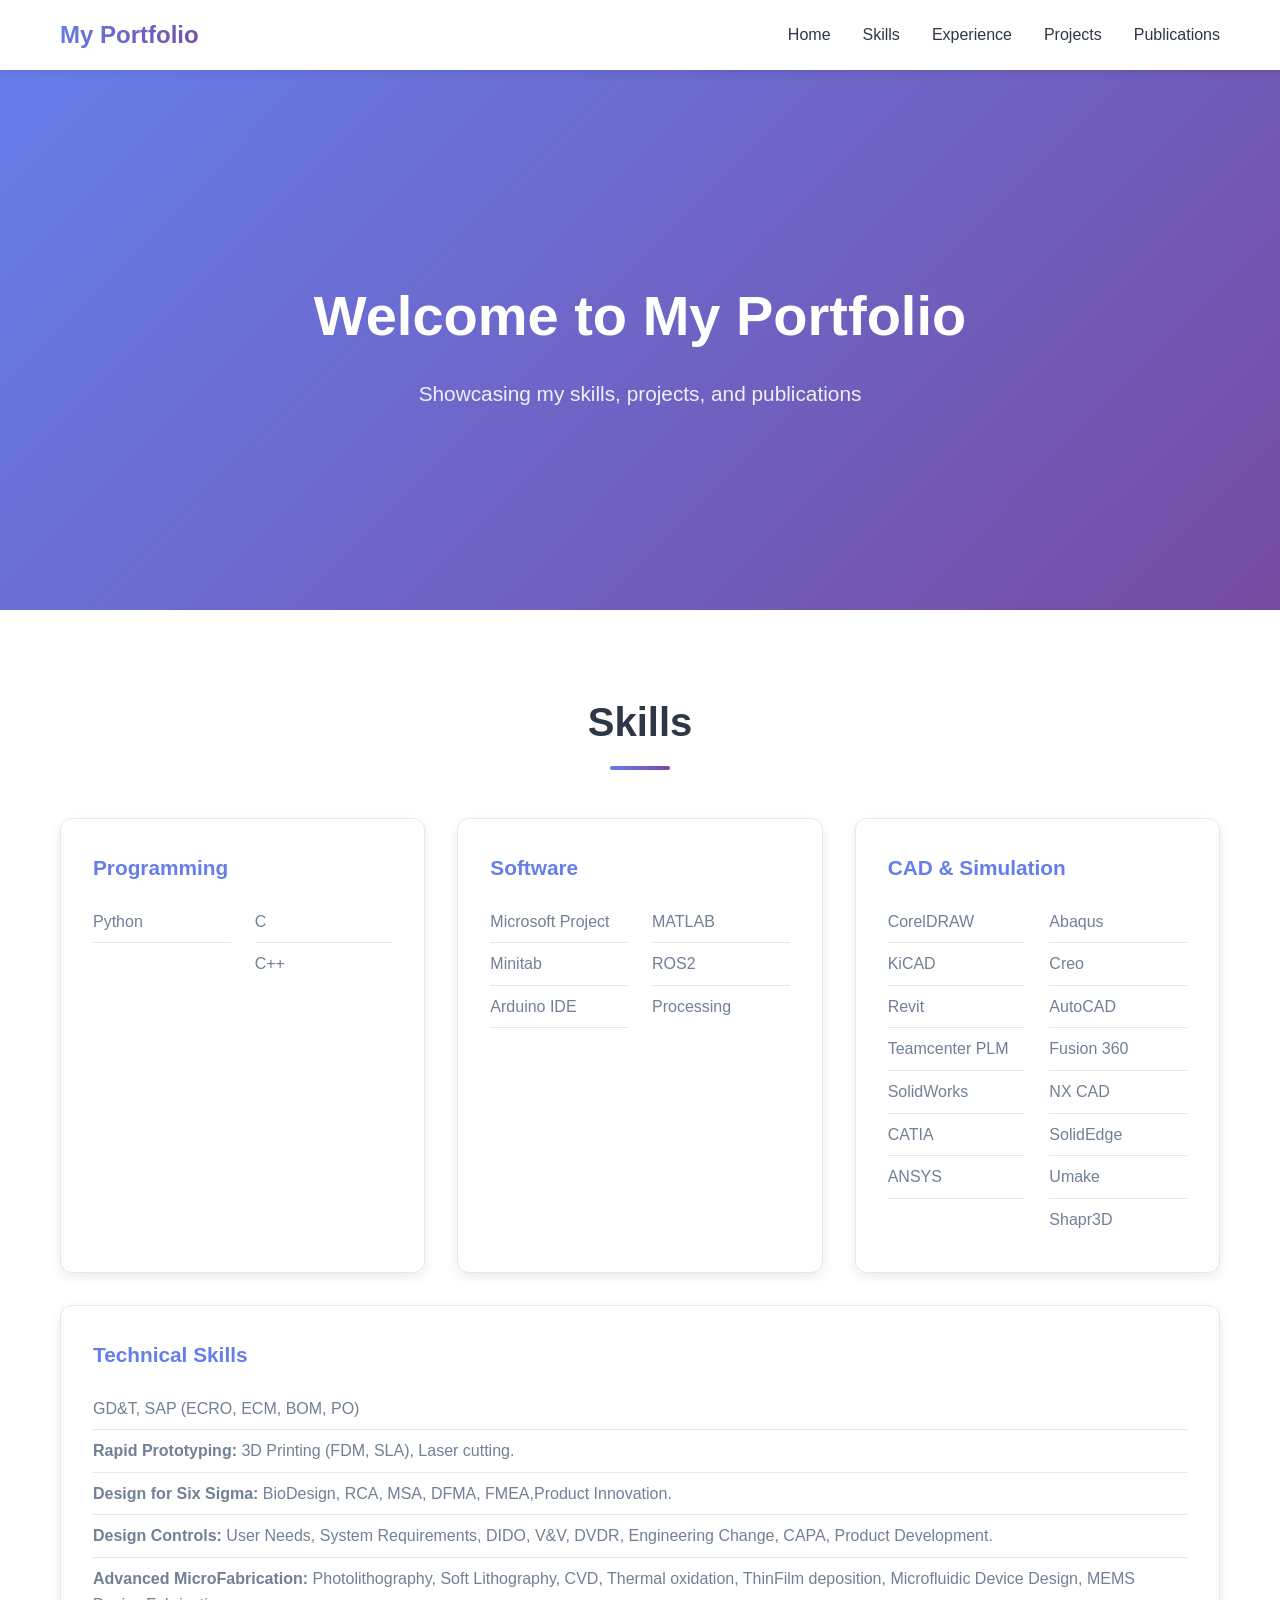
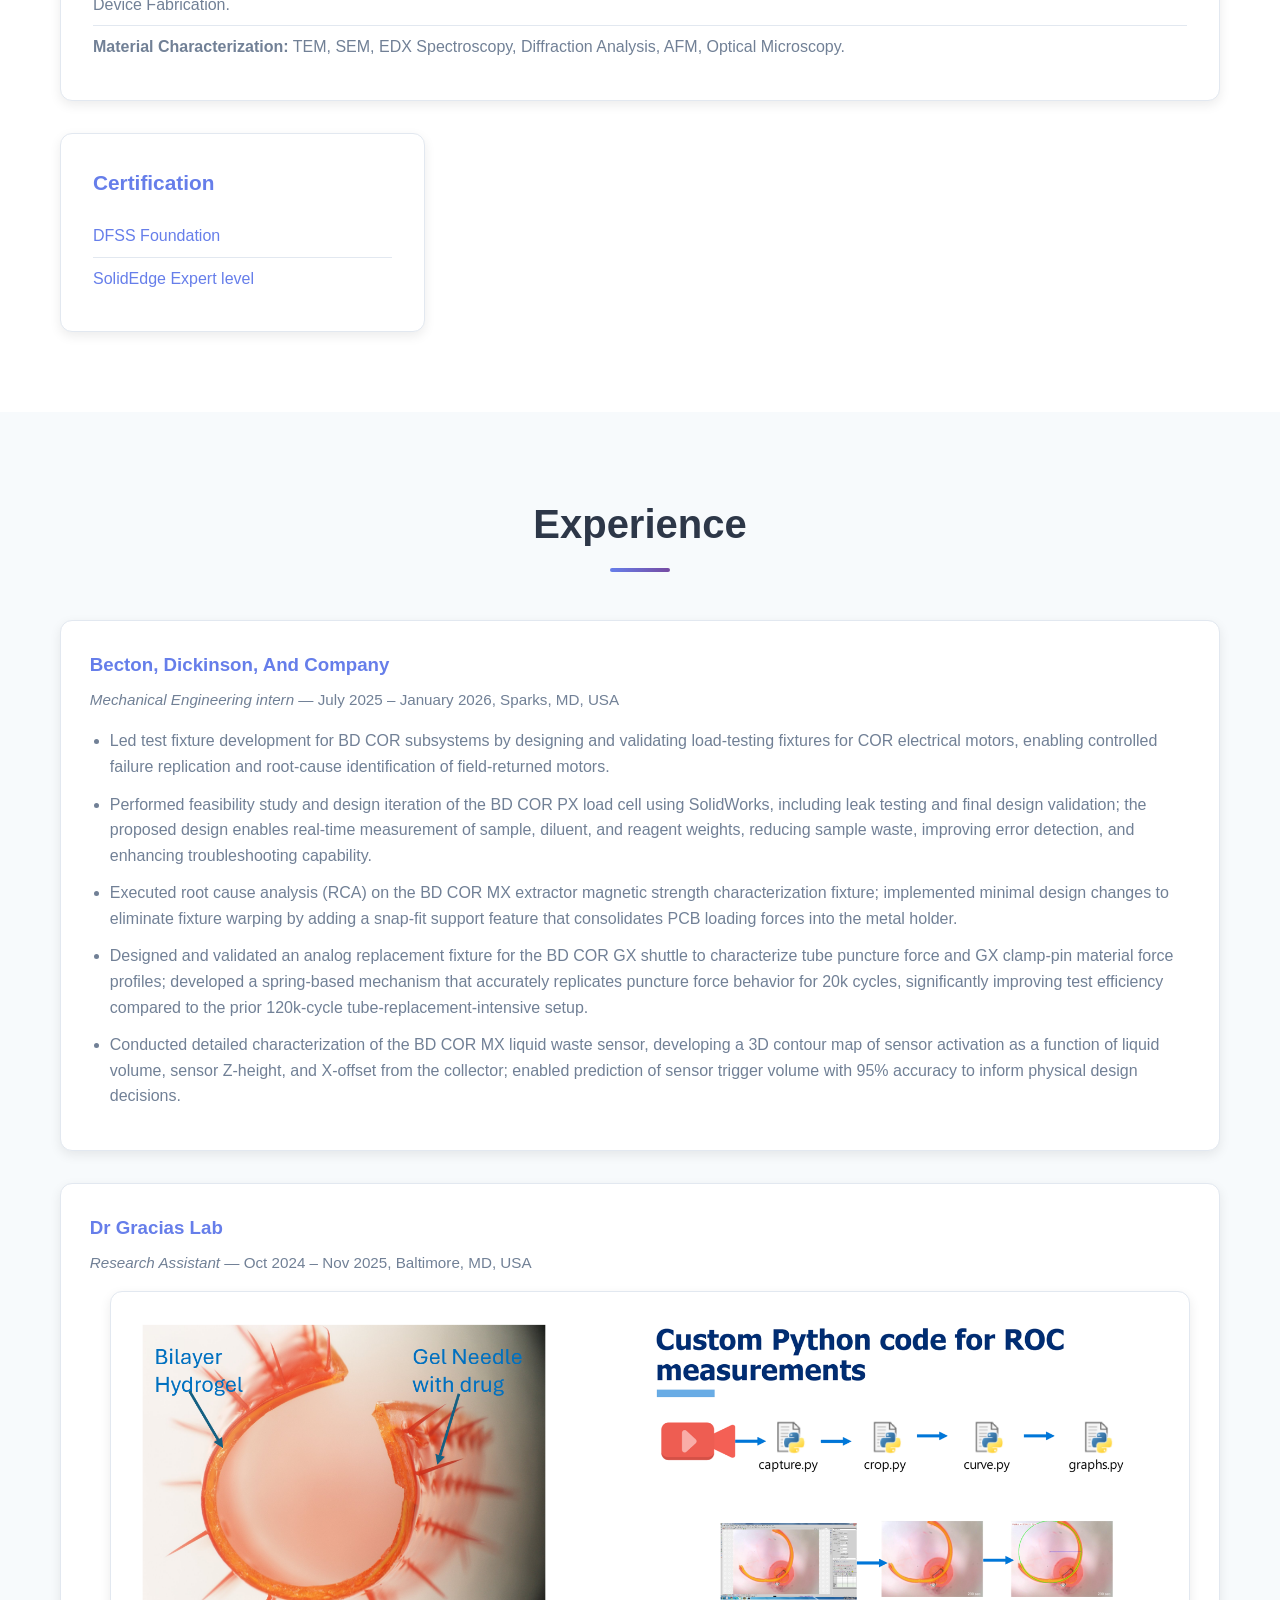
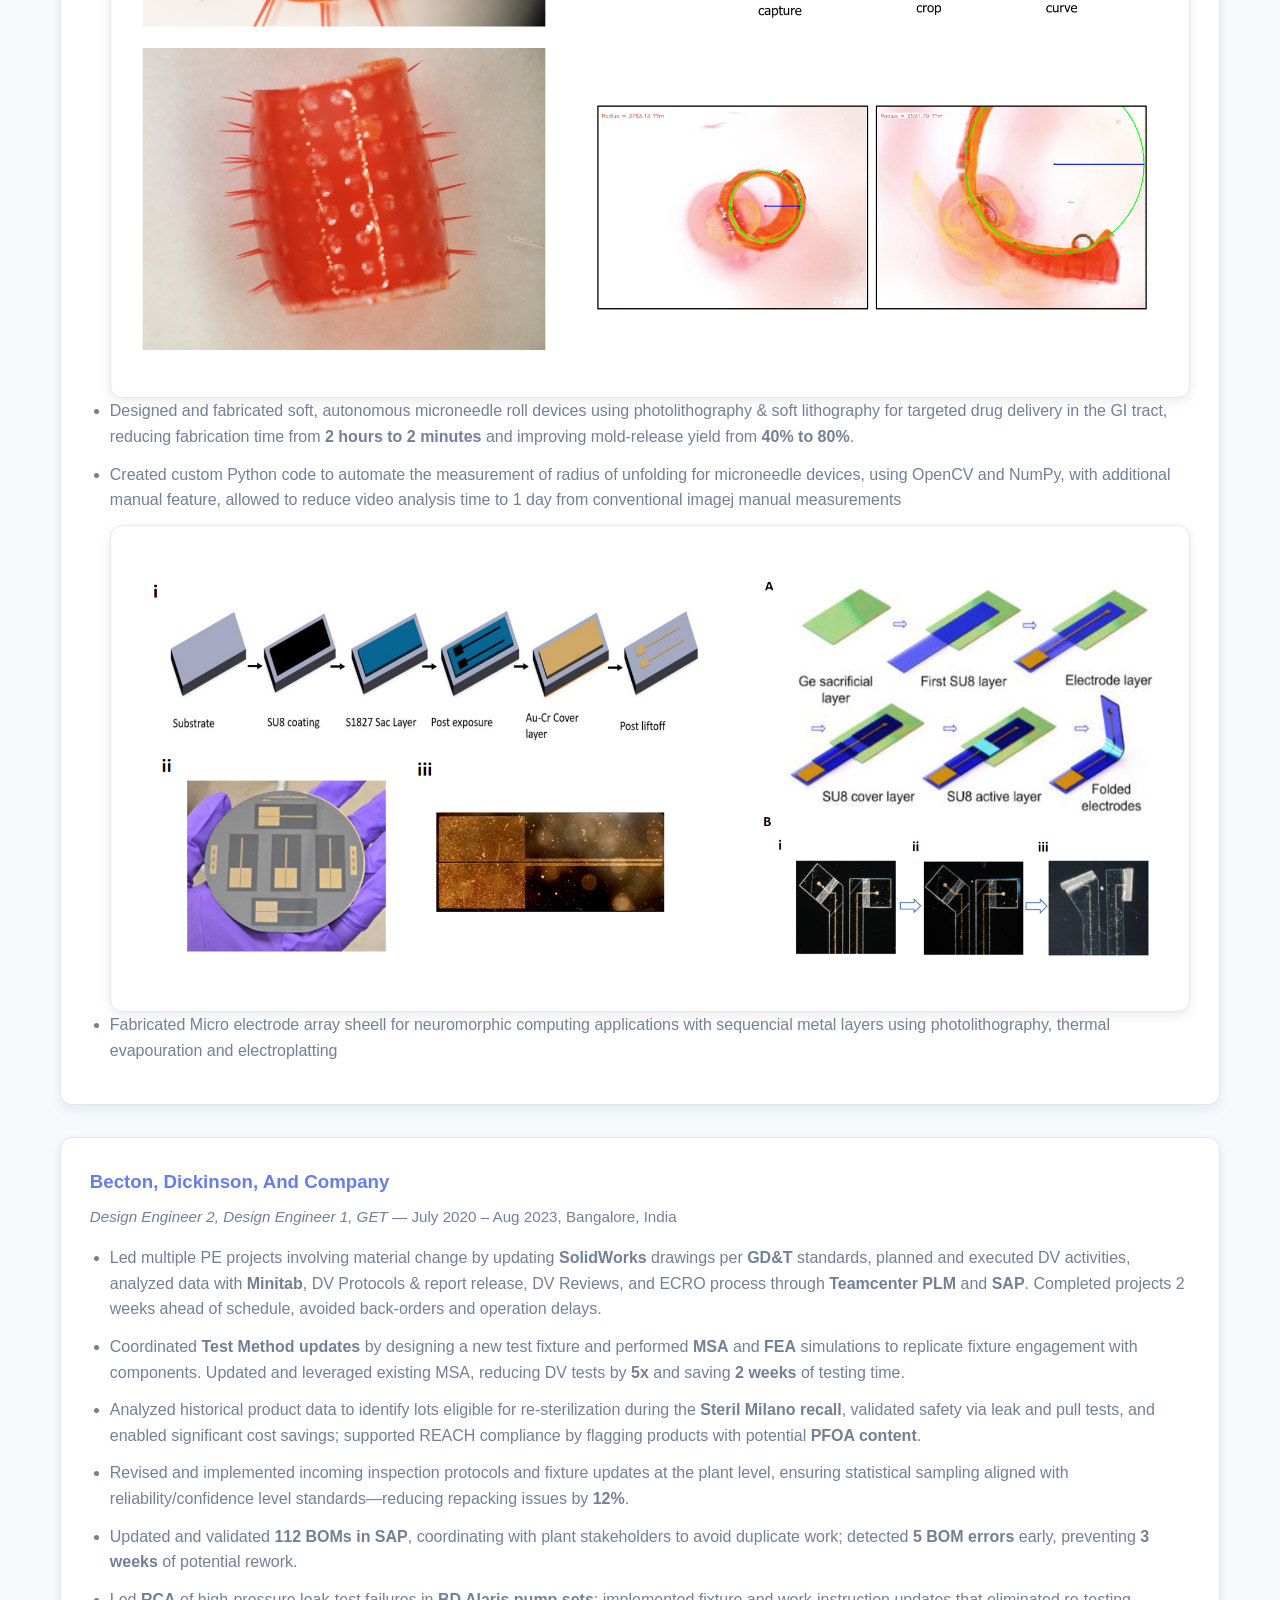
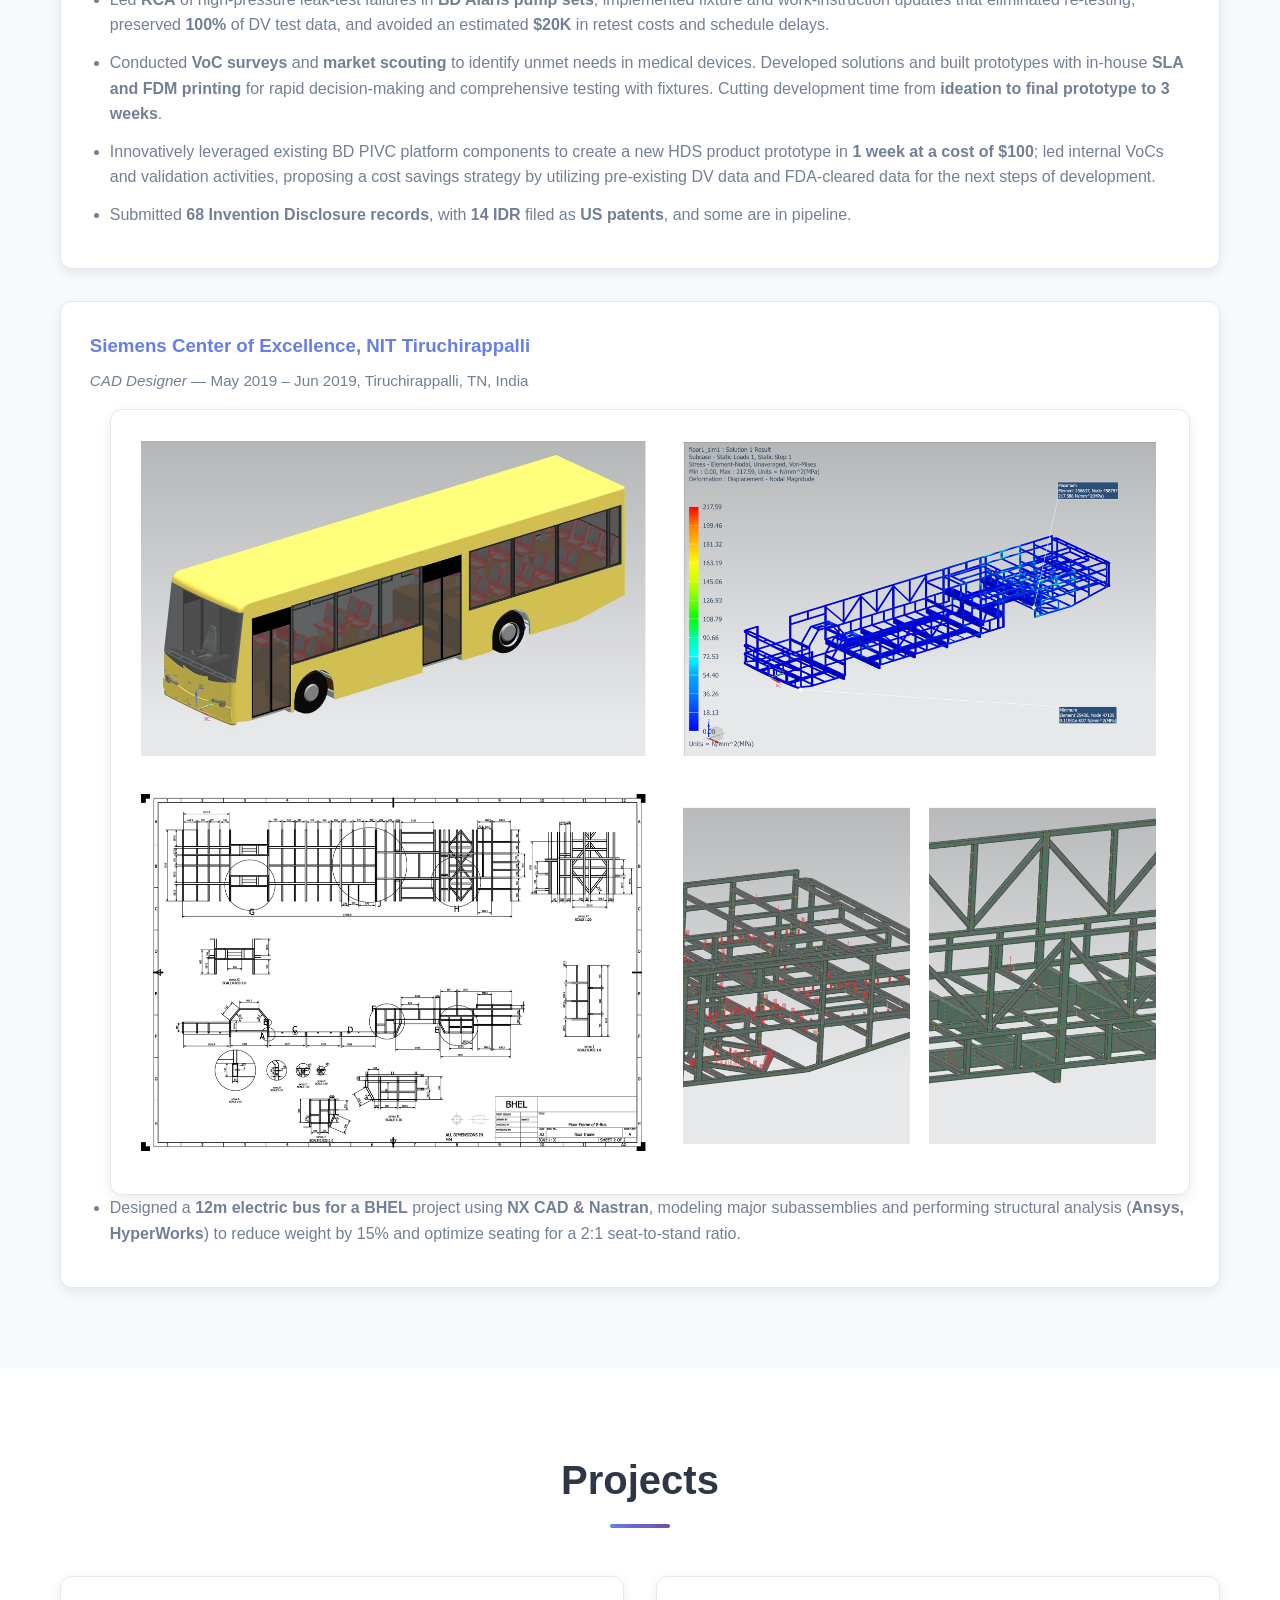
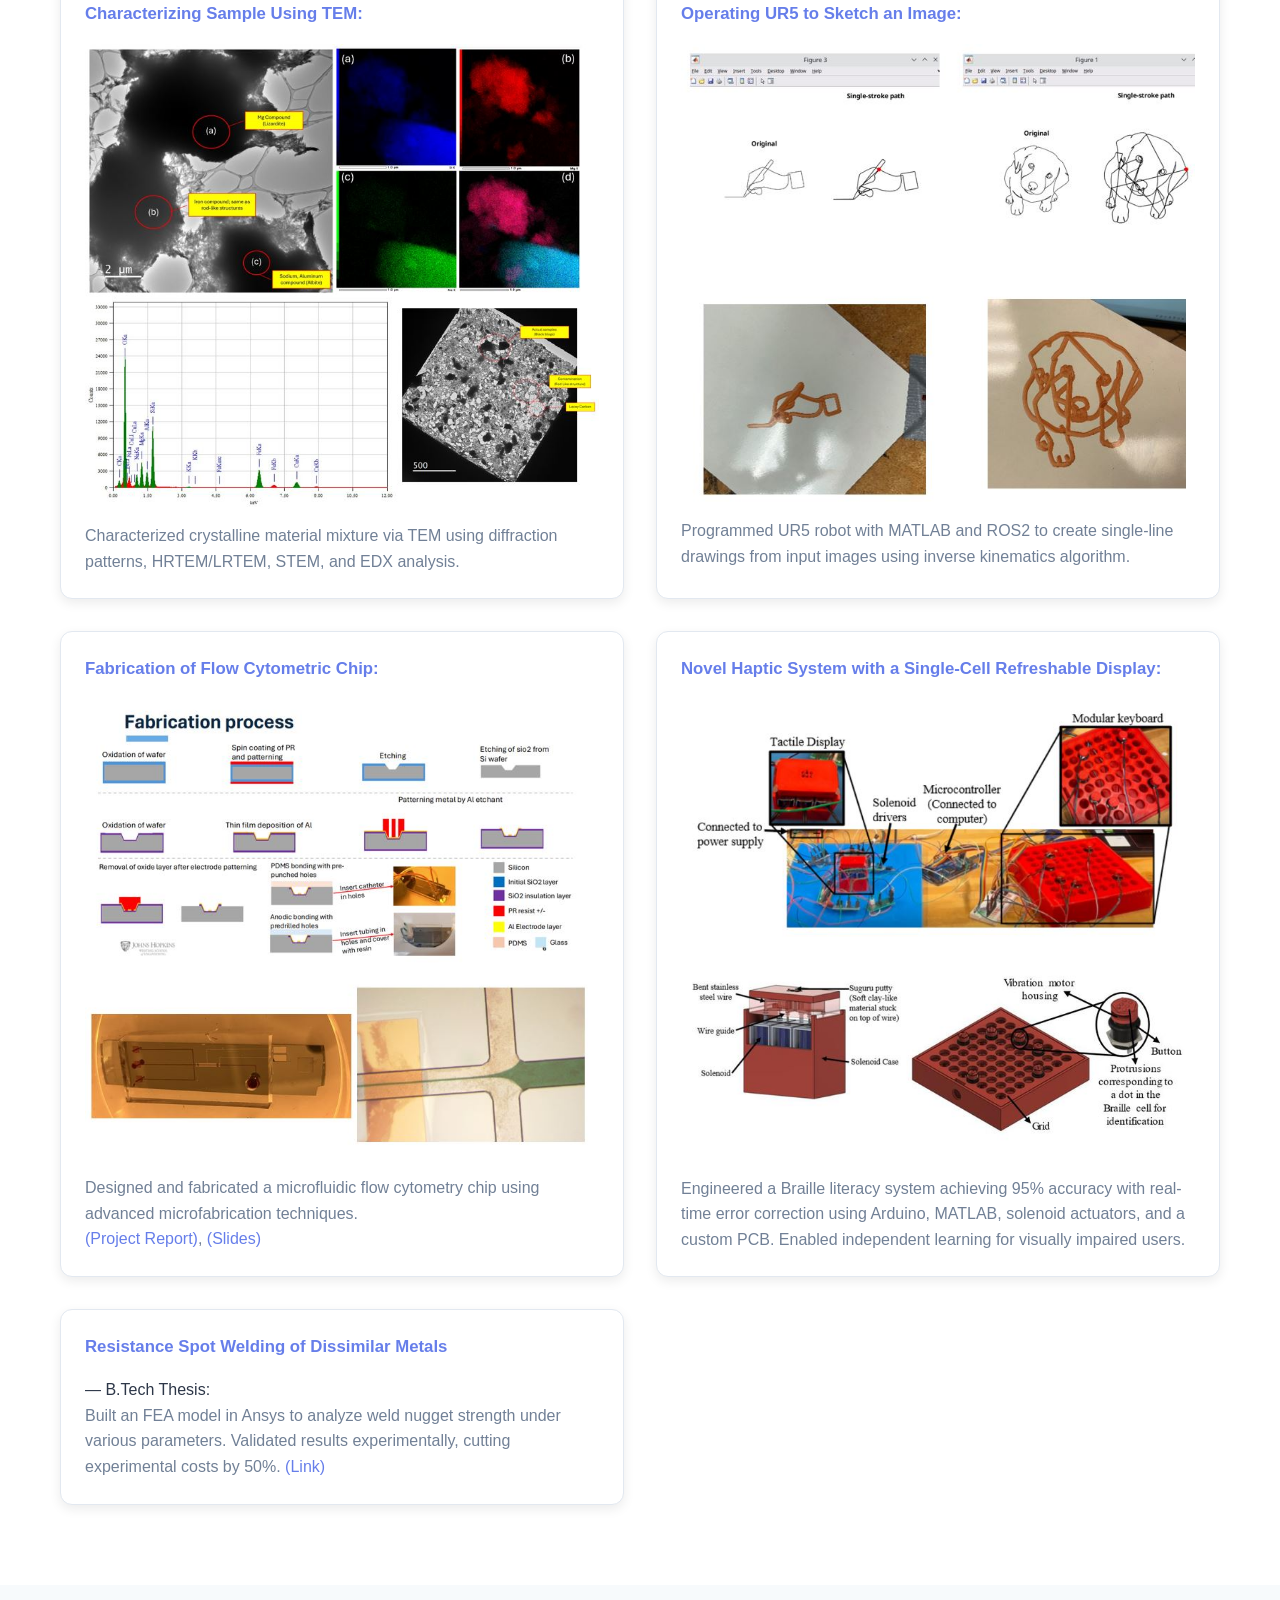
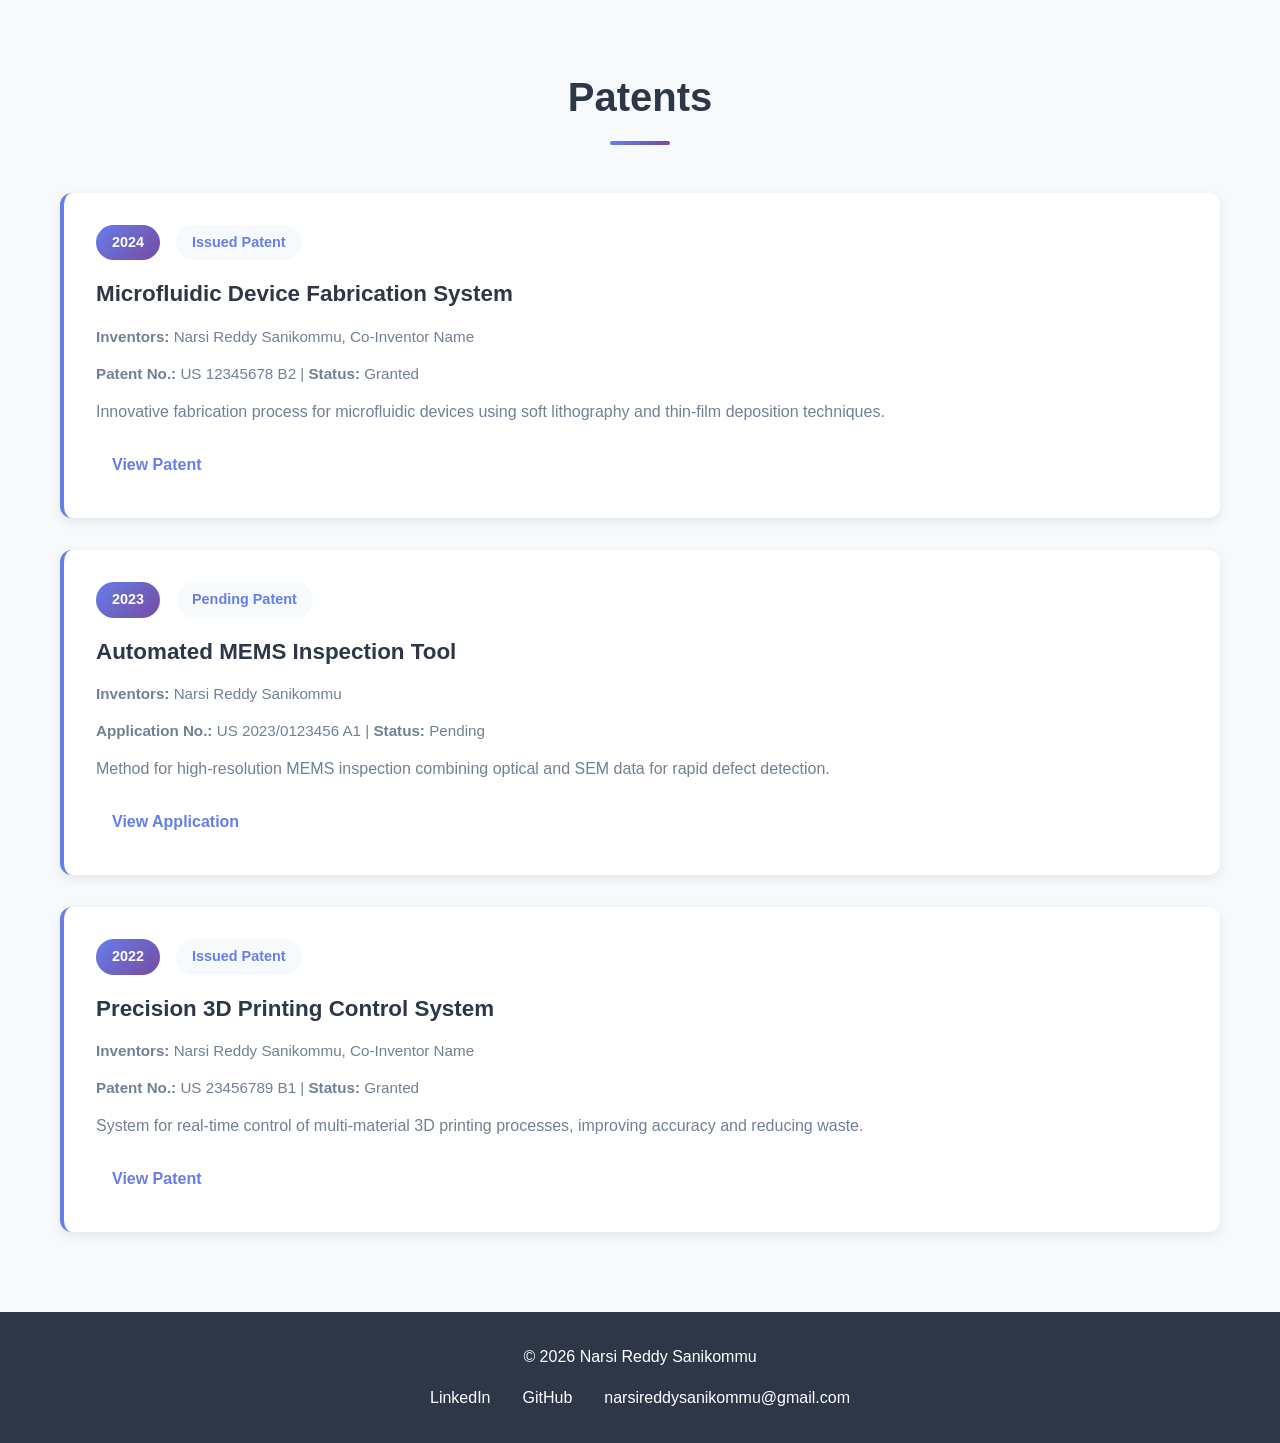
<file: archieve/index.html>
<!DOCTYPE html>
<html lang="en">
<head>
    <meta charset="UTF-8">
    <meta name="viewport" content="width=device-width, initial-scale=1.0">
    <title>My Portfolio</title>
    <link rel="stylesheet" href="styles.css">
</head>
<body>
    <!-- Navigation -->
    <nav class="navbar">
        <div class="container">
            <div class="logo">My Portfolio</div>
            <ul class="nav-links">
                <li><a href="#home">Home</a></li>
                <li><a href="#skills">Skills</a></li>
                <li><a href="#experience">Experience</a></li>
                <li><a href="#projects">Projects</a></li>
                <li><a href="#publications">Publications</a></li>
            </ul>
        </div>
    </nav>

    <!-- Hero Section -->
    <section id="home" class="hero">
        <div class="hero-content">
            <h1>Welcome to My Portfolio</h1>
            <p>Showcasing my skills, projects, and publications</p>
        </div>
    </section>

    <!-- Skills Section -->
    <section id="skills" class="section">
        <div class="container">
            <h2 class="section-title">Skills</h2>
            <div class="skills-grid">
                <div class="skill-card skill-card--compact">
                    <h3>Programming</h3>
                    <ul>
                        <li>Python</li>
                        <li>C</li>
                        <li>C++</li>
                    </ul>
                </div>

                <div class="skill-card skill-card--compact">
                    <h3>Software</h3>
                    <ul>
                        <li>Microsoft Project</li>
                        <li>Minitab</li>
                        <li>Arduino IDE</li>
                        <li>MATLAB</li>
                        <li>ROS2</li>
                        <li>Processing</li>
                    </ul>
                </div>

                <div class="skill-card skill-card--compact">
                    <h3>CAD & Simulation</h3>
                    <ul>
                        <li>CorelDRAW</li>
                        <li>KiCAD</li>
                        <li>Revit</li>
                        <li>Teamcenter PLM</li>
                        <li>SolidWorks</li>
                        <li>CATIA</li>
                        <li>ANSYS</li>
                        <li>Abaqus</li>
                        <li>Creo</li>
                        <li>AutoCAD</li>
                        <li>Fusion 360</li>
                        <li>NX CAD</li>
                        <li>SolidEdge</li>
                        <li>Umake</li>
                        <li>Shapr3D</li>
                    </ul>
                </div>

                <div class="skill-card skill-card--wide">
                    <h3>Technical Skills</h3>
                    <ul>
                        <li>GD&T, SAP (ECRO, ECM, BOM, PO)</li>
                        <li><strong>Rapid Prototyping:</strong> 3D Printing (FDM, SLA), Laser cutting.</li>
                        <li><strong>Design for Six Sigma:</strong> BioDesign, RCA, MSA, DFMA, FMEA,Product Innovation.</li>
                        <li><strong>Design Controls:</strong> User Needs, System Requirements, DIDO, V&V, DVDR, Engineering Change, CAPA, Product Development.</li>
                        <li><strong>Advanced MicroFabrication:</strong> Photolithography, Soft Lithography, CVD, Thermal oxidation, ThinFilm deposition, Microfluidic Device Design, MEMS Device Fabrication.</li>
                        <li><strong>Material Characterization:</strong> TEM, SEM, EDX Spectroscopy, Diffraction Analysis, AFM, Optical Microscopy.</li>
                    </ul>
                </div>

                <div class="skill-card">
                    <h3>Certification</h3>
                    <ul>
                        <li><a href="Files/dfss_foundation.pdf" target="_blank">DFSS Foundation</a></li>
                        <li><a href="Files/Solid-Edge-Expert-Level-Certification-Solid-Edge-Certificate-CAD-Certification.pdf" target="_blank">SolidEdge Expert level</a></li>
                    </ul>
                </div>
            </div>
        </div>
    </section>

    <!-- Experience Section -->
    <section id="experience" class="section">
        <div class="container">
            <h2 class="section-title">Experience</h2>
            <div class="experience-grid">
                <div class="experience-card">
                    <h3>Becton, Dickinson, And Company</h3>
                    <p class="experience-meta"><em>Mechanical Engineering intern</em> — July 2025 – January 2026, Sparks, MD, USA</p>
                    <ul>
                        <li>Led test fixture development for BD COR subsystems by designing and validating load-testing fixtures for COR electrical motors, enabling controlled failure replication and root-cause identification of field-returned motors.</li>
                        <li>Performed feasibility study and design iteration of the BD COR PX load cell using SolidWorks, including leak testing and final design validation; the proposed design enables real-time measurement of sample, diluent, and reagent weights, reducing sample waste, improving error detection, and enhancing troubleshooting capability.</li>
                        <li>Executed root cause analysis (RCA) on the BD COR MX extractor magnetic strength characterization fixture; implemented minimal design changes to eliminate fixture warping by adding a snap-fit support feature that consolidates PCB loading forces into the metal holder.</li>
                        <li>Designed and validated an analog replacement fixture for the BD COR GX shuttle to characterize tube puncture force and GX clamp-pin material force profiles; developed a spring-based mechanism that accurately replicates puncture force behavior for 20k cycles, significantly improving test efficiency compared to the prior 120k-cycle tube-replacement-intensive setup.</li>
                        <li>Conducted detailed characterization of the BD COR MX liquid waste sensor, developing a 3D contour map of sensor activation as a function of liquid volume, sensor Z-height, and X-offset from the collector; enabled prediction of sensor trigger volume with 95% accuracy to inform physical design decisions.</li>
                    </ul>
                </div>
                <div class="experience-card">
                    <h3>Dr Gracias Lab</h3>
                    <p class="experience-meta"><em>Research Assistant</em> — Oct 2024 – Nov 2025, Baltimore, MD, USA</p>
                    <ul>
                        <div class="project-card">
                    <img src="Project images/hydrogel.png" alt="hydrogel" class="project-img">
                    </div>
                        <li>Designed and fabricated soft, autonomous microneedle roll devices using photolithography & soft lithography for targeted drug delivery in the GI tract, reducing fabrication time from <strong>2 hours to 2 minutes</strong> and improving mold-release yield from <strong>40% to 80%</strong>.</li>
                        <li>Created custom Python code to automate the measurement of radius of unfolding for microneedle devices, using OpenCV and NumPy, with additional manual feature, allowed to reduce video analysis time to 1 day from conventional imagej manual measurements</li>
                        <div class="project-card">
                    <img src="Project images/shell electrode.png" alt="shell electrode" class="project-img">
                    </div>
                        <li>Fabricated Micro electrode array sheell for neuromorphic computing applications with sequencial metal layers using photolithography, thermal evapouration and electroplatting</li>
                    </ul>
                </div>
                <div class="experience-card">
                    <h3>Becton, Dickinson, And Company</h3>
                    <p class="experience-meta"><em>Design Engineer 2, Design Engineer 1, GET</em> — July 2020 – Aug 2023, Bangalore, India</p>
                    <ul>
                        <li>Led multiple PE projects involving material change by updating <strong>SolidWorks</strong> drawings per <strong>GD&T</strong> standards, planned and executed DV activities, analyzed data with <strong>Minitab</strong>, DV Protocols &amp; report release, DV Reviews, and ECRO process through <strong>Teamcenter PLM</strong> and <strong>SAP</strong>. Completed projects 2 weeks ahead of schedule, avoided back-orders and operation delays.</li>
                        <li>Coordinated <strong>Test Method updates</strong> by designing a new test fixture and performed <strong>MSA</strong> and <strong>FEA</strong> simulations to replicate fixture engagement with components. Updated and leveraged existing MSA, reducing DV tests by <strong>5x</strong> and saving <strong>2 weeks</strong> of testing time.</li>
                        <li>Analyzed historical product data to identify lots eligible for re-sterilization during the <strong>Steril Milano recall</strong>, validated safety via leak and pull tests, and enabled significant cost savings; supported REACH compliance by flagging products with potential <strong>PFOA content</strong>.</li>
                        <li>Revised and implemented incoming inspection protocols and fixture updates at the plant level, ensuring statistical sampling aligned with reliability/confidence level standards—reducing repacking issues by <strong>12%</strong>.</li>
                        <li>Updated and validated <strong>112 BOMs in SAP</strong>, coordinating with plant stakeholders to avoid duplicate work; detected <strong>5 BOM errors</strong> early, preventing <strong>3 weeks</strong> of potential rework.</li>
                        <li>Led <strong>RCA</strong> of high-pressure leak-test failures in <strong>BD Alaris pump sets</strong>; implemented fixture and work-instruction updates that eliminated re-testing, preserved <strong>100%</strong> of DV test data, and avoided an estimated <strong>$20K</strong> in retest costs and schedule delays.</li>
                        <li>Conducted <strong>VoC surveys</strong> and <strong>market scouting</strong> to identify unmet needs in medical devices. Developed solutions and built prototypes with in-house <strong>SLA and FDM printing</strong> for rapid decision-making and comprehensive testing with fixtures. Cutting development time from <strong>ideation to final prototype to 3 weeks</strong>.</li>
                        <li>Innovatively leveraged existing BD PIVC platform components to create a new HDS product prototype in <strong>1 week at a cost of $100</strong>; led internal VoCs and validation activities, proposing a cost savings strategy by utilizing pre-existing DV data and FDA-cleared data for the next steps of development.</li>
                        <li>Submitted <strong>68 Invention Disclosure records</strong>, with <strong>14 IDR</strong> filed as <strong>US patents</strong>, and some are in pipeline.</li>
                    </ul>
                </div>
                <div class="experience-card">
                    <h3>Siemens Center of Excellence, NIT Tiruchirappalli</h3>
                    
                    <p class="experience-meta"><em>CAD Designer</em> — May 2019 – Jun 2019, Tiruchirappalli, TN, India</p>
                    <ul>
                        <div class="project-card">
                    <img src="Project images/Ebus_BHEL.png" alt="Ebus_BHEL" class="project-img">
                    </div>
                        <li>Designed a <strong>12m electric bus for a BHEL</strong> project using <strong>NX CAD &amp; Nastran</strong>, modeling major subassemblies and performing structural analysis (<strong>Ansys, HyperWorks</strong>) to reduce weight by 15% and optimize seating for a 2:1 seat-to-stand ratio.</li>
                    </ul>
                </div>
            </div>
        </div>
    </section>

    <!-- Projects Section -->
    <section id="projects" class="section">
        <div class="container">
            <h2 class="section-title">Projects</h2>
            <div class="project-container">

                <div class="project-card">
                    <strong>Characterizing Sample Using TEM:</strong>
                    <img src="Project images/TEM Material characterization.JPG" alt="STEM, EDX Spectrum, EDX mapping, Low mag images" class="project-img">
                    <p>Characterized crystalline material mixture via TEM using diffraction patterns, HRTEM/LRTEM, STEM, and EDX analysis.</p>
                </div>

                <div class="project-card">
                    <strong>Operating UR5 to Sketch an Image:</strong>
                    <img src="Project images/ur5.JPG" alt="UR5" class="project-img">
                    <p>Programmed UR5 robot with MATLAB and ROS2 to create single-line drawings from input images using inverse kinematics algorithm.</p>
                </div>

                <div class="project-card">
                    <strong>Fabrication of Flow Cytometric Chip:</strong>
                    <img src="Project images/Flowcytometer.JPG" alt="Fabrication, working of a flowcytometer chip" class="project-img">
                    <p>Designed and fabricated a microfluidic flow cytometry chip using advanced microfabrication techniques.<br>
                    <a href="Files/Function and Fabrication of Micro-fluidic Chip for Flow Cytometry.pdf" target="_blank">(Project Report)</a>,
                    <a href="Files/Flow Cytometery fabrication.pdf" target="_blank">(Slides)</a></p>
                </div>

                <div class="project-card">
                    <strong>Novel Haptic System with a Single-Cell Refreshable Display:</strong>
                    <img src="Project images/haptics.JPG" alt="Braille Teaching Module" class="project-img">
                    <p>Engineered a Braille literacy system achieving 95% accuracy with real-time error correction using Arduino, MATLAB, solenoid actuators, and a custom PCB. Enabled independent learning for visually impaired users.</p>
                </div>

                <div class="project-card">
                    <strong>Resistance Spot Welding of Dissimilar Metals</strong> — B.Tech Thesis:
                    <p>Built an FEA model in Ansys to analyze weld nugget strength under various parameters. Validated results experimentally, cutting experimental costs by 50%.
                    <a href="https://drive.google.com/file/d/17Npjo_x_8JqqQkRpFSOHQ831MBFLkGnR/view" target="_blank">(Link)</a></p>
                </div>

            </div>
        </div>
    </section>

    <!-- Patents Section -->
    <section id="publications" class="section">
        <div class="container">
            <h2 class="section-title">Patents</h2>
            <div class="publications-list">
                <div class="publication-item">
                    <div class="publication-meta">
                        <span class="publication-date">2024</span>
                        <span class="publication-type">Issued Patent</span>
                    </div>
                    <h3>Microfluidic Device Fabrication System</h3>
                    <p class="publication-authors"><strong>Inventors:</strong> Narsi Reddy Sanikommu, Co-Inventor Name</p>
                    <p class="publication-journal"><strong>Patent No.:</strong> US 12345678 B2 | <strong>Status:</strong> Granted</p>
                    <p class="publication-description">Innovative fabrication process for microfluidic devices using soft lithography and thin-film deposition techniques.</p>
                    <div class="publication-links">
                        <a href="#" class="btn-link">View Patent</a>
                    </div>
                </div>

                <div class="publication-item">
                    <div class="publication-meta">
                        <span class="publication-date">2023</span>
                        <span class="publication-type">Pending Patent</span>
                    </div>
                    <h3>Automated MEMS Inspection Tool</h3>
                    <p class="publication-authors"><strong>Inventors:</strong> Narsi Reddy Sanikommu</p>
                    <p class="publication-journal"><strong>Application No.:</strong> US 2023/0123456 A1 | <strong>Status:</strong> Pending</p>
                    <p class="publication-description">Method for high-resolution MEMS inspection combining optical and SEM data for rapid defect detection.</p>
                    <div class="publication-links">
                        <a href="#" class="btn-link">View Application</a>
                    </div>
                </div>

                <div class="publication-item">
                    <div class="publication-meta">
                        <span class="publication-date">2022</span>
                        <span class="publication-type">Issued Patent</span>
                    </div>
                    <h3>Precision 3D Printing Control System</h3>
                    <p class="publication-authors"><strong>Inventors:</strong> Narsi Reddy Sanikommu, Co-Inventor Name</p>
                    <p class="publication-journal"><strong>Patent No.:</strong> US 23456789 B1 | <strong>Status:</strong> Granted</p>
                    <p class="publication-description">System for real-time control of multi-material 3D printing processes, improving accuracy and reducing waste.</p>
                    <div class="publication-links">
                        <a href="#" class="btn-link">View Patent</a>
                    </div>
                </div>
            </div>
        </div>
    </section>

    <!-- Footer -->
    <footer class="footer">
        <div class="container">
            <p>&copy; 2026 Narsi Reddy Sanikommu</p>
            <div class="footer-links">
                <a href="https://www.linkedin.com/in/narsi-reddy-sanikommu" target="_blank">LinkedIn</a>
                <a href="#">GitHub</a>
                <a href="mailto:narsireddysanikommu@gmail.com">narsireddysanikommu@gmail.com</a>
            </div>
        </div>
    </footer>
</body>
</html>
</file>
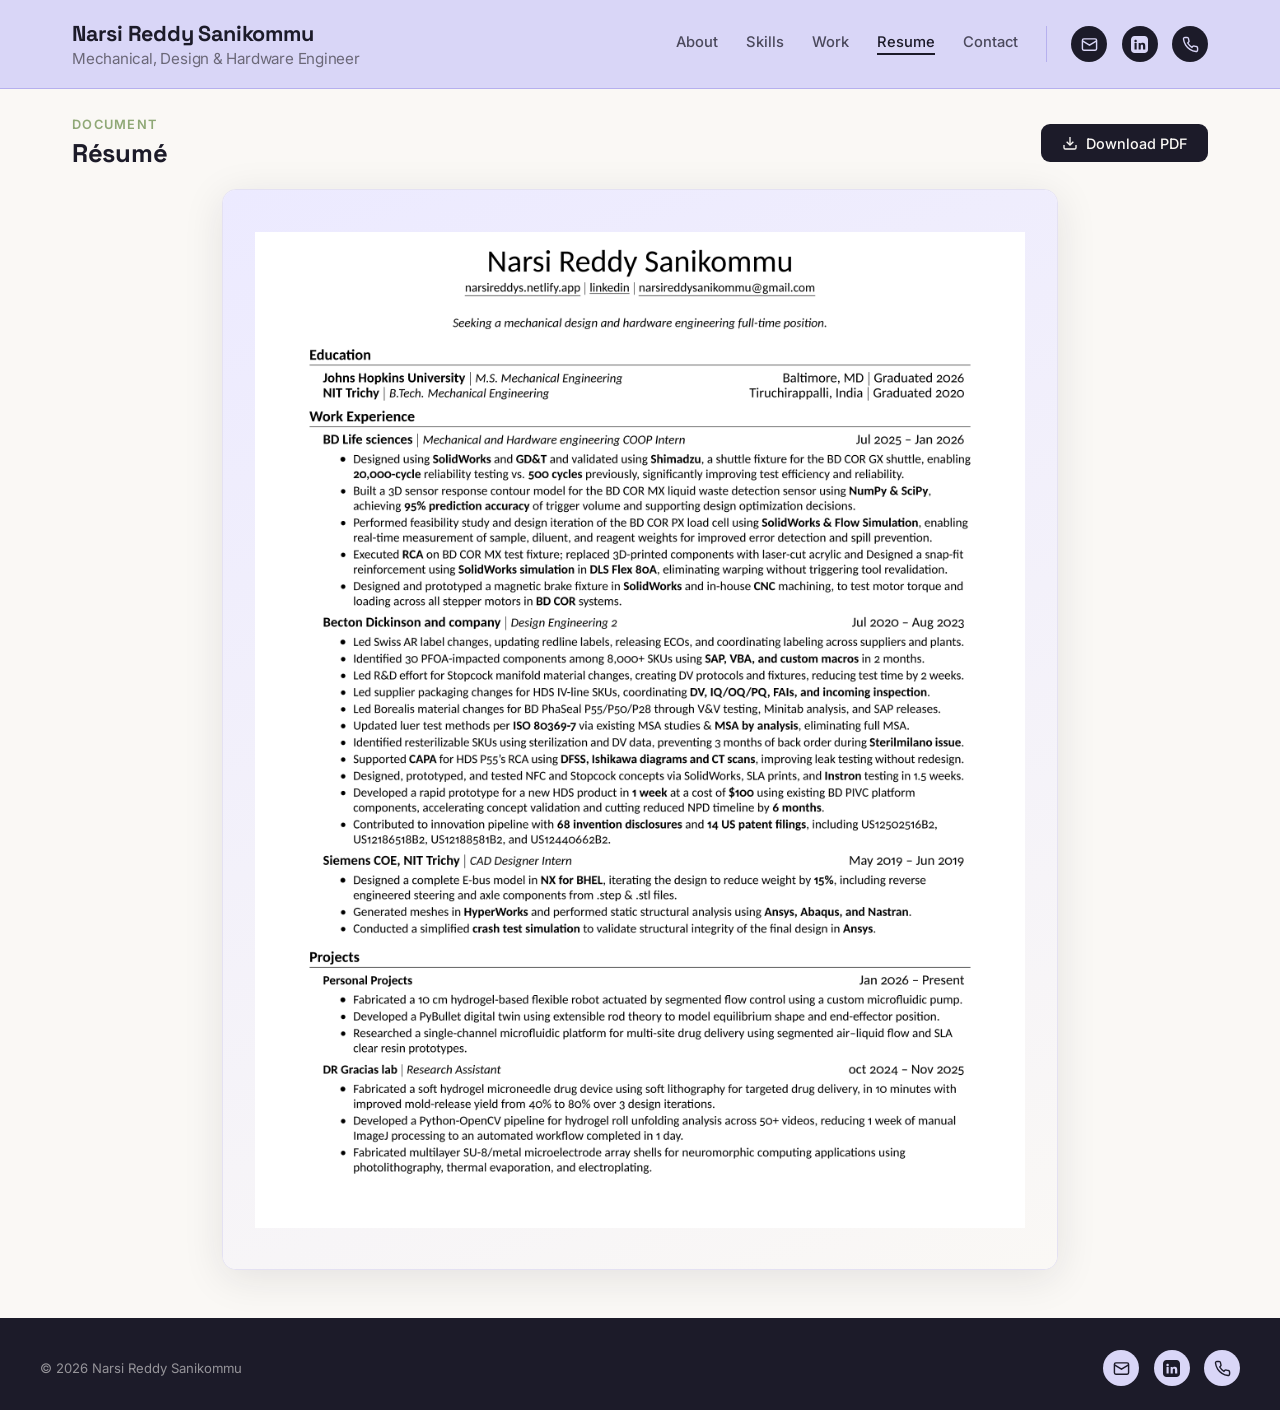
<file: resume.html>
<!DOCTYPE html>
<html lang="en">
<head>
<meta charset="UTF-8">
<meta name="viewport" content="width=device-width, initial-scale=1.0">
<title>Resume — Narsi Reddy Sanikommu</title>
<link rel="preconnect" href="https://fonts.googleapis.com">
<link href="https://fonts.googleapis.com/css2?family=Space+Grotesk:wght@400;500;600;700&family=Inter:wght@400;500;600&display=swap" rel="stylesheet">
<style>
  :root{
    --ink:#1C1B29;
    --paper:#FAF8F5;
    --periwinkle:#D9D6F7;
    --periwinkle-deep:#B6B0EE;
    --sage:#8FA876;
    --gray:#6B6878;
    --line:#E4E1F2;
  }

  *{ margin:0; padding:0; box-sizing:border-box; }
  html, body{ height:100%; }
  body{ font-family:'Inter', sans-serif; background:var(--paper); color:var(--ink); display:flex; flex-direction:column; }
  a{ color:inherit; text-decoration:none; }

  /* ---------- HEADER ---------- */
  header{ position:sticky; top:0; z-index:50; background:var(--periwinkle); border-bottom:1px solid var(--periwinkle-deep); }
  .header-inner{ max-width:1200px; margin:0 auto; padding:1.25rem 2rem; display:flex; align-items:center; justify-content:space-between; }
  .brand{ font-family:'Space Grotesk', sans-serif; font-weight:700; font-size:1.35rem; letter-spacing:-0.01em; }
  .brand span{ color:var(--gray); font-weight:400; font-size:0.95rem; display:block; margin-top:0.15rem; font-family:'Inter', sans-serif; }
  nav{ display:flex; align-items:center; gap:1.75rem; }
  .nav-links{ display:flex; gap:1.75rem; font-size:0.92rem; font-weight:500; }
  .nav-links a{ opacity:0.75; transition:opacity 0.15s ease; }
  .nav-links a:hover{ opacity:1; }
  .nav-links a.active{ opacity:1; border-bottom:2px solid var(--ink); padding-bottom:2px; }
  .contact-icons{ display:flex; align-items:center; gap:0.9rem; padding-left:1.5rem; border-left:1px solid var(--periwinkle-deep); }
  .icon-btn{ position:relative; width:36px; height:36px; border-radius:50%; background:var(--ink); color:var(--periwinkle); display:flex; align-items:center; justify-content:center; transition:transform 0.15s ease, background 0.15s ease; }
  .icon-btn:hover{ transform:translateY(-2px); background:var(--sage); color:var(--ink); }
  .icon-btn svg{ width:17px; height:17px; }
  .icon-tooltip{ position:absolute; bottom:calc(100% + 10px); left:50%; transform:translateX(-50%) translateY(4px); background:var(--ink); color:var(--paper); font-family:'Inter', sans-serif; font-size:0.8rem; font-weight:500; white-space:nowrap; padding:0.4rem 0.7rem; border-radius:8px; pointer-events:none; opacity:0; transition:opacity 0.15s ease, transform 0.15s ease; z-index:10; }
  .icon-tooltip::after{ content:''; position:absolute; top:100%; left:50%; transform:translateX(-50%); border:5px solid transparent; border-top-color:var(--ink); }
  .icon-btn:hover .icon-tooltip{ opacity:1; transform:translateX(-50%) translateY(0); }

  /* ---------- PAGE BODY ---------- */
  .resume-wrap{ flex:1; display:flex; flex-direction:column; }

  .resume-toolbar{
    max-width:1200px;
    margin:0 auto;
    width:100%;
    padding:1.75rem 2rem 1.25rem;
    display:flex;
    align-items:center;
    justify-content:space-between;
    gap:1rem;
  }

  .resume-toolbar .eyebrow{
    font-size:0.8rem;
    font-weight:600;
    text-transform:uppercase;
    letter-spacing:0.1em;
    color:var(--sage);
    margin-bottom:0.3rem;
  }

  .resume-toolbar h1{
    font-family:'Space Grotesk', sans-serif;
    font-size:1.6rem;
    font-weight:700;
    letter-spacing:-0.01em;
  }

  .btn-download{
    display:inline-flex;
    align-items:center;
    gap:0.5rem;
    background:var(--ink);
    color:var(--paper);
    font-family:'Inter', sans-serif;
    font-size:0.9rem;
    font-weight:500;
    padding:0.65rem 1.3rem;
    border-radius:9px;
    transition:background 0.15s ease, transform 0.15s ease;
    white-space:nowrap;
    flex-shrink:0;
  }
  .btn-download:hover{ background:var(--sage); color:var(--ink); transform:translateY(-1px); }
  .btn-download svg{ width:16px; height:16px; }

  /* ---------- RESUME IMAGE VIEWER ---------- */
  .pdf-container{
    flex:1;
    max-width:900px;
    width:100%;
    margin:0 auto;
    padding:0 2rem 3rem;
  }

  .resume-page{
    width:100%;
    border-radius:14px;
    overflow:hidden;
    border:1px solid var(--line);
    box-shadow:0 8px 40px rgba(28,27,41,0.1);
    background:#fff;
  }

  .resume-page img{
    width:100%;
    height:auto;
    display:block;
  }

  /* Placeholder shown before image is added */
  .resume-placeholder{
    aspect-ratio:8.5/11;
    display:flex;
    flex-direction:column;
    align-items:center;
    justify-content:center;
    gap:1.25rem;
    background:linear-gradient(160deg, #eceaff 0%, var(--paper) 100%);
    text-align:center;
    padding:2rem;
  }

  .resume-placeholder svg{
    width:60px;
    height:60px;
    color:var(--periwinkle-deep);
  }

  .resume-placeholder h3{
    font-family:'Space Grotesk', sans-serif;
    font-size:1.25rem;
    font-weight:600;
  }

  .resume-placeholder p{
    font-size:0.95rem;
    color:var(--gray);
    max-width:38ch;
    line-height:1.6;
  }

  .resume-placeholder code{
    background:var(--periwinkle);
    color:var(--ink);
    padding:0.2rem 0.55rem;
    border-radius:5px;
    font-size:0.88rem;
    font-family:monospace;
  }

  /* ---------- FOOTER ---------- */
  footer{ background:var(--ink); color:var(--paper); padding:2rem 2rem 1.5rem; }
  .footer-inner{ max-width:1200px; margin:0 auto; display:flex; justify-content:space-between; align-items:center; flex-wrap:wrap; gap:1rem; }
  .footer-inner p{ font-size:0.82rem; color:rgba(250,248,245,0.55); }
  .footer-icons{ display:flex; gap:0.9rem; }
  .footer-icons .icon-btn{ background:var(--periwinkle); color:var(--ink); }
  .footer-icons .icon-btn:hover{ background:var(--sage); }

  @media (max-width: 880px){
    .nav-links{ display:none; }
    .resume-toolbar{ flex-direction:column; align-items:flex-start; }
    .pdf-frame-wrap{ height:70vh; }
  }
</style>
</head>
<body>

<header>
  <div class="header-inner">
    <div class="brand">
      Narsi Reddy Sanikommu
      <span>Mechanical, Design &amp; Hardware Engineer</span>
    </div>
    <nav>
      <div class="nav-links">
        <a href="index.html#about">About</a>
        <a href="index.html#skills">Skills</a>
        <a href="index.html#project-1">Work</a>
        <a href="resume.html" class="active">Resume</a>
        <a href="index.html#contact">Contact</a>
      </div>
      <div class="contact-icons">
        <a class="icon-btn" href="mailto:narsireddysanikommu@gmail.com" aria-label="Email">
          <svg viewBox="0 0 24 24" fill="none" stroke="currentColor" stroke-width="2"><rect x="2" y="4" width="20" height="16" rx="2"/><path d="M2 7l10 6 10-6"/></svg>
        </a>
        <a class="icon-btn" href="https://www.linkedin.com/in/narsi-reddy-sanikommu/" aria-label="LinkedIn">
          <svg viewBox="0 0 24 24" fill="currentColor"><path d="M19 0h-14c-2.76 0-5 2.24-5 5v14c0 2.76 2.24 5 5 5h14c2.76 0 5-2.24 5-5v-14c0-2.76-2.24-5-5-5zm-11 19h-3v-9h3v9zm-1.5-10.27c-.97 0-1.75-.79-1.75-1.76s.78-1.76 1.75-1.76 1.75.79 1.75 1.76-.78 1.76-1.75 1.76zm13.5 10.27h-3v-4.5c0-1.07-.02-2.45-1.5-2.45-1.5 0-1.73 1.17-1.73 2.37v4.58h-3v-9h2.88v1.23h.04c.4-.75 1.38-1.54 2.84-1.54 3.04 0 3.6 2 3.6 4.59v4.72z"/></svg>
        </a>
        <a class="icon-btn" href="tel:+19452203331" aria-label="Phone">
          <span class="icon-tooltip">(945) 220-3331</span>
          <svg viewBox="0 0 24 24" fill="none" stroke="currentColor" stroke-width="2"><path d="M22 16.92v3a2 2 0 01-2.18 2 19.79 19.79 0 01-8.63-3.07 19.5 19.5 0 01-6-6 19.79 19.79 0 01-3.07-8.67A2 2 0 014.11 2h3a2 2 0 012 1.72c.13.96.36 1.91.68 2.81a2 2 0 01-.45 2.11L8.09 9.91a16 16 0 006 6l1.27-1.27a2 2 0 012.11-.45c.9.32 1.85.55 2.81.68A2 2 0 0122 16.92z"/></svg>
        </a>
      </div>
    </nav>
  </div>
</header>

<div class="resume-wrap">
  <div class="resume-toolbar">
    <div>
      <div class="eyebrow">Document</div>
      <h1>Résumé</h1>
    </div>
    <a class="btn-download" href="Files/resume.pdf" download="Narsi_Reddy_Sanikommu_Resume.pdf">
      <svg viewBox="0 0 24 24" fill="none" stroke="currentColor" stroke-width="2">
        <path d="M21 15v4a2 2 0 01-2 2H5a2 2 0 01-2-2v-4"/>
        <polyline points="7 10 12 15 17 10"/>
        <line x1="12" y1="15" x2="12" y2="3"/>
      </svg>
      Download PDF
    </a>
  </div>

  <div class="pdf-container">
    <div class="resume-page" id="resumePage">

      <!-- Replace the placeholder below with your resume image once ready:         -->
      <!-- <img src="images/resume.png" alt="Narsi Reddy Sanikommu Resume">          -->
      <!-- Supported formats: .png .jpg .webp — export from PDF at 150–200 dpi      -->

      <div class="resume-placeholder" id="resumePlaceholder">
        <img src="images/resume.png" alt="Narsi Reddy Sanikommu Resume" onerror="this.style.display='none'">
               
      </div>

    </div>
  </div>
</div>

<footer>
  <div class="footer-inner">
    <p>© 2026 Narsi Reddy Sanikommu</p>
    <div class="footer-icons">
      <a class="icon-btn" href="mailto:narsireddysanikommu@gmail.com" aria-label="Email">
        <svg viewBox="0 0 24 24" fill="none" stroke="currentColor" stroke-width="2"><rect x="2" y="4" width="20" height="16" rx="2"/><path d="M2 7l10 6 10-6"/></svg>
      </a>
      <a class="icon-btn" href="https://www.linkedin.com/in/narsi-reddy-sanikommu/" aria-label="LinkedIn">
        <svg viewBox="0 0 24 24" fill="currentColor"><path d="M19 0h-14c-2.76 0-5 2.24-5 5v14c0 2.76 2.24 5 5 5h14c2.76 0 5-2.24 5-5v-14c0-2.76-2.24-5-5-5zm-11 19h-3v-9h3v9zm-1.5-10.27c-.97 0-1.75-.79-1.75-1.76s.78-1.76 1.75-1.76 1.75.79 1.75 1.76-.78 1.76-1.75 1.76zm13.5 10.27h-3v-4.5c0-1.07-.02-2.45-1.5-2.45-1.5 0-1.73 1.17-1.73 2.37v4.58h-3v-9h2.88v1.23h.04c.4-.75 1.38-1.54 2.84-1.54 3.04 0 3.6 2 3.6 4.59v4.72z"/></svg>
      </a>
      <a class="icon-btn" href="tel:+19452203331" aria-label="Phone">
        <span class="icon-tooltip">(945) 220-3331</span>
        <svg viewBox="0 0 24 24" fill="none" stroke="currentColor" stroke-width="2"><path d="M22 16.92v3a2 2 0 01-2.18 2 19.79 19.79 0 01-8.63-3.07 19.5 19.5 0 01-6-6 19.79 19.79 0 01-3.07-8.67A2 2 0 014.11 2h3a2 2 0 012 1.72c.13.96.36 1.91.68 2.81a2 2 0 01-.45 2.11L8.09 9.91a16 16 0 006 6l1.27-1.27a2 2 0 012.11-.45c.9.32 1.85.55 2.81.68A2 2 0 0122 16.92z"/></svg>
      </a>
    </div>
  </div>
</footer>



</body>
</html>
</file>
<file: archieve/styles.css>
/* ============================================
   GENERAL STYLES
   ============================================ */

* {
    margin: 0;
    padding: 0;
    box-sizing: border-box;
}

:root {
    --primary-color: #667eea;
    --secondary-color: #764ba2;
    --text-dark: #2d3748;
    --text-light: #718096;
    --bg-light: #f7fafc;
    --bg-white: #ffffff;
    --border-color: #e2e8f0;
    --transition: all 0.3s ease;
}

body {
    font-family: 'Segoe UI', Tahoma, Geneva, Verdana, sans-serif;
    line-height: 1.6;
    color: var(--text-dark);
    background-color: var(--bg-white);
}

.container {
    max-width: 1200px;
    margin: 0 auto;
    padding: 0 20px;
}

/* ============================================
   NAVIGATION
   ============================================ */

.navbar {
    background: var(--bg-white);
    box-shadow: 0 2px 8px rgba(0, 0, 0, 0.1);
    position: sticky;
    top: 0;
    z-index: 100;
}

.navbar .container {
    display: flex;
    justify-content: space-between;
    align-items: center;
    padding: 1rem 20px;
}

.logo {
    font-size: 1.5rem;
    font-weight: 700;
    background: linear-gradient(135deg, var(--primary-color), var(--secondary-color));
    -webkit-background-clip: text;
    -webkit-text-fill-color: transparent;
    background-clip: text;
}

.nav-links {
    display: flex;
    list-style: none;
    gap: 2rem;
}

.nav-links a {
    text-decoration: none;
    color: var(--text-dark);
    font-weight: 500;
    transition: var(--transition);
}

.nav-links a:hover {
    color: var(--primary-color);
}

/* ============================================
   HERO SECTION
   ============================================ */

.hero {
    background: linear-gradient(135deg, var(--primary-color), var(--secondary-color));
    color: white;
    padding: 100px 20px;
    text-align: center;
    min-height: 60vh;
    display: flex;
    align-items: center;
    justify-content: center;
}

.hero-content h1 {
    font-size: 3.5rem;
    margin-bottom: 1rem;
    font-weight: 700;
}

.hero-content p {
    font-size: 1.3rem;
    opacity: 0.9;
}

/* ============================================
   SECTIONS
   ============================================ */

.section {
    padding: 80px 20px;
    background: var(--bg-light);
}

.section:nth-child(odd) {
    background: var(--bg-white);
}

.section-title {
    font-size: 2.5rem;
    text-align: center;
    margin-bottom: 3rem;
    color: var(--text-dark);
    position: relative;
    padding-bottom: 1rem;
}

.section-title::after {
    content: '';
    position: absolute;
    bottom: 0;
    left: 50%;
    transform: translateX(-50%);
    width: 60px;
    height: 4px;
    background: linear-gradient(90deg, var(--primary-color), var(--secondary-color));
    border-radius: 2px;
}

/* ============================================
   SKILLS SECTION
   ============================================ */

.skills-grid {
    display: grid;
    grid-template-columns: repeat(3, minmax(260px, 1fr));
    gap: 2rem;
}

.skill-card {
    background: var(--bg-white);
    padding: 2rem;
    border-radius: 12px;
    box-shadow: 0 4px 12px rgba(0, 0, 0, 0.08);
    transition: var(--transition);
    border: 1px solid var(--border-color);
}

.skill-card:hover {
    transform: translateY(-8px);
    box-shadow: 0 8px 20px rgba(0, 0, 0, 0.12);
}

.skill-card--wide {
    grid-column: 1 / -1;
}

.skill-card h3 {
    color: var(--primary-color);
    font-size: 1.3rem;
    margin-bottom: 1rem;
}

.skill-card ul {
    list-style: none;
    padding: 0;
}

.skill-card--compact ul {
    columns: 2;
    column-gap: 1.5rem;
}

.skill-card li {
    padding: 0.5rem 0;
    color: var(--text-light);
    border-bottom: 1px solid var(--border-color);
}

.skill-card li:last-child {
    border-bottom: none;
}

.skill-card a {
    color: var(--primary-color);
    text-decoration: none;
    font-weight: 500;
    transition: var(--transition);
}

.skill-card a:hover {
    color: var(--secondary-color);
    text-decoration: underline;
}

/* ============================================
   EXPERIENCE SECTION
   ============================================ */

.experience-grid {
    display: grid;
    grid-template-columns: 1fr;
    gap: 2rem;
}

.experience-card {
    background: var(--bg-white);
    padding: 1.8rem;
    border-radius: 12px;
    box-shadow: 0 4px 12px rgba(0, 0, 0, 0.08);
    border: 1px solid var(--border-color);
}

.experience-card h3 {
    margin-bottom: 0.5rem;
    color: var(--primary-color);
}

.experience-meta {
    color: var(--text-light);
    font-size: 0.95rem;
    margin-bottom: 1rem;
}

.experience-card ul {
    list-style: disc;
    margin-left: 1.25rem;
    color: var(--text-light);
}

.experience-card li {
    margin-bottom: 0.75rem;
}

/* ============================================
   PROJECTS SECTION
   ============================================ */

.project-container {
    display: grid;
    grid-template-columns: repeat(auto-fill, minmax(500px, 1fr));
    gap: 2rem;
}

.project-card {
    background: var(--bg-white);
    border-radius: 12px;
    overflow: hidden;
    box-shadow: 0 4px 12px rgba(0, 0, 0, 0.08);
    transition: var(--transition);
    border: 1px solid var(--border-color);
    padding: 1.5rem;
}

.project-card:hover {
    transform: translateY(-8px);
    box-shadow: 0 8px 24px rgba(0, 0, 0, 0.15);
}

.project-card strong {
    display: block;
    font-size: 1.05rem;
    margin-bottom: 1rem;
    color: var(--primary-color);
}

.project-img {
    width: 100%;
    height: auto;
    border-radius: 12px;
    margin-bottom: 1rem;
    object-fit: cover;
    display: block;
}

.project-card p {
    color: var(--text-light);
    line-height: 1.6;
}

.project-card a {
    color: var(--primary-color);
    text-decoration: none;
    transition: var(--transition);
}

.project-card a:hover {
    color: var(--secondary-color);
    text-decoration: underline;
}

.project-tech {
    display: flex;
    gap: 0.5rem;
    flex-wrap: wrap;
    margin-bottom: 1rem;
}

.tech-tag {
    display: inline-block;
    background: var(--bg-light);
    color: var(--primary-color);
    padding: 0.3rem 0.8rem;
    border-radius: 20px;
    font-size: 0.85rem;
    font-weight: 500;
}

.btn-link {
    display: inline-block;
    color: var(--primary-color);
    text-decoration: none;
    font-weight: 600;
    transition: var(--transition);
    border: none;
    background: none;
    cursor: pointer;
}

.btn-link:hover {
    color: var(--secondary-color);
    transform: translateX(4px);
}

/* ============================================
   PUBLICATIONS SECTION
   ============================================ */

.publications-list {
    display: flex;
    flex-direction: column;
    gap: 2rem;
}

.publication-item {
    background: var(--bg-white);
    padding: 2rem;
    border-radius: 12px;
    box-shadow: 0 4px 12px rgba(0, 0, 0, 0.08);
    border-left: 4px solid var(--primary-color);
    transition: var(--transition);
}

.publication-item:hover {
    box-shadow: 0 8px 20px rgba(0, 0, 0, 0.12);
}

.publication-meta {
    display: flex;
    gap: 1rem;
    margin-bottom: 1rem;
}

.publication-date {
    background: linear-gradient(135deg, var(--primary-color), var(--secondary-color));
    color: white;
    padding: 0.4rem 1rem;
    border-radius: 20px;
    font-size: 0.9rem;
    font-weight: 600;
}

.publication-type {
    background: var(--bg-light);
    color: var(--primary-color);
    padding: 0.4rem 1rem;
    border-radius: 20px;
    font-size: 0.9rem;
    font-weight: 600;
}

.publication-item h3 {
    font-size: 1.4rem;
    margin-bottom: 0.8rem;
    color: var(--text-dark);
}

.publication-authors,
.publication-journal {
    color: var(--text-light);
    margin-bottom: 0.8rem;
    font-size: 0.95rem;
}

.publication-description {
    color: var(--text-light);
    margin-bottom: 1.2rem;
    line-height: 1.6;
}

.publication-links {
    display: flex;
    gap: 1.5rem;
    flex-wrap: wrap;
}

.publication-links .btn-link {
    padding: 0.5rem 1rem;
}

/* ============================================
   FOOTER
   ============================================ */

.footer {
    background: var(--text-dark);
    color: white;
    padding: 2rem 20px;
    text-align: center;
}

.footer .container {
    display: flex;
    flex-direction: column;
    gap: 1rem;
}

.footer-links {
    display: flex;
    justify-content: center;
    gap: 2rem;
}

.footer-links a {
    color: white;
    text-decoration: none;
    transition: var(--transition);
}

.footer-links a:hover {
    color: var(--primary-color);
}

/* ============================================
   RESPONSIVE DESIGN
   ============================================ */

@media (max-width: 768px) {
    .nav-links {
        gap: 1rem;
    }

    .hero-content h1 {
        font-size: 2rem;
    }

    .hero-content p {
        font-size: 1rem;
    }

    .section-title {
        font-size: 1.8rem;
    }

    .skills-grid {
        grid-template-columns: 1fr;
    }

    .skill-card--compact ul {
        columns: 1;
        column-count: 1;
    }

    .project-container {
        grid-template-columns: 1fr;
    }

    .publication-meta {
        flex-direction: column;
        gap: 0.5rem;
    }

    .footer-links {
        flex-direction: column;
        gap: 1rem;
    }
}

@media (max-width: 480px) {
    .navbar .container {
        flex-direction: column;
        gap: 1rem;
    }

    .nav-links {
        gap: 0.5rem;
        font-size: 0.9rem;
    }

    .hero {
        padding: 50px 20px;
        min-height: 40vh;
    }

    .hero-content h1 {
        font-size: 1.5rem;
    }

    .section {
        padding: 40px 20px;
    }

    .section-title {
        font-size: 1.5rem;
        margin-bottom: 2rem;
    }
}
</file>
